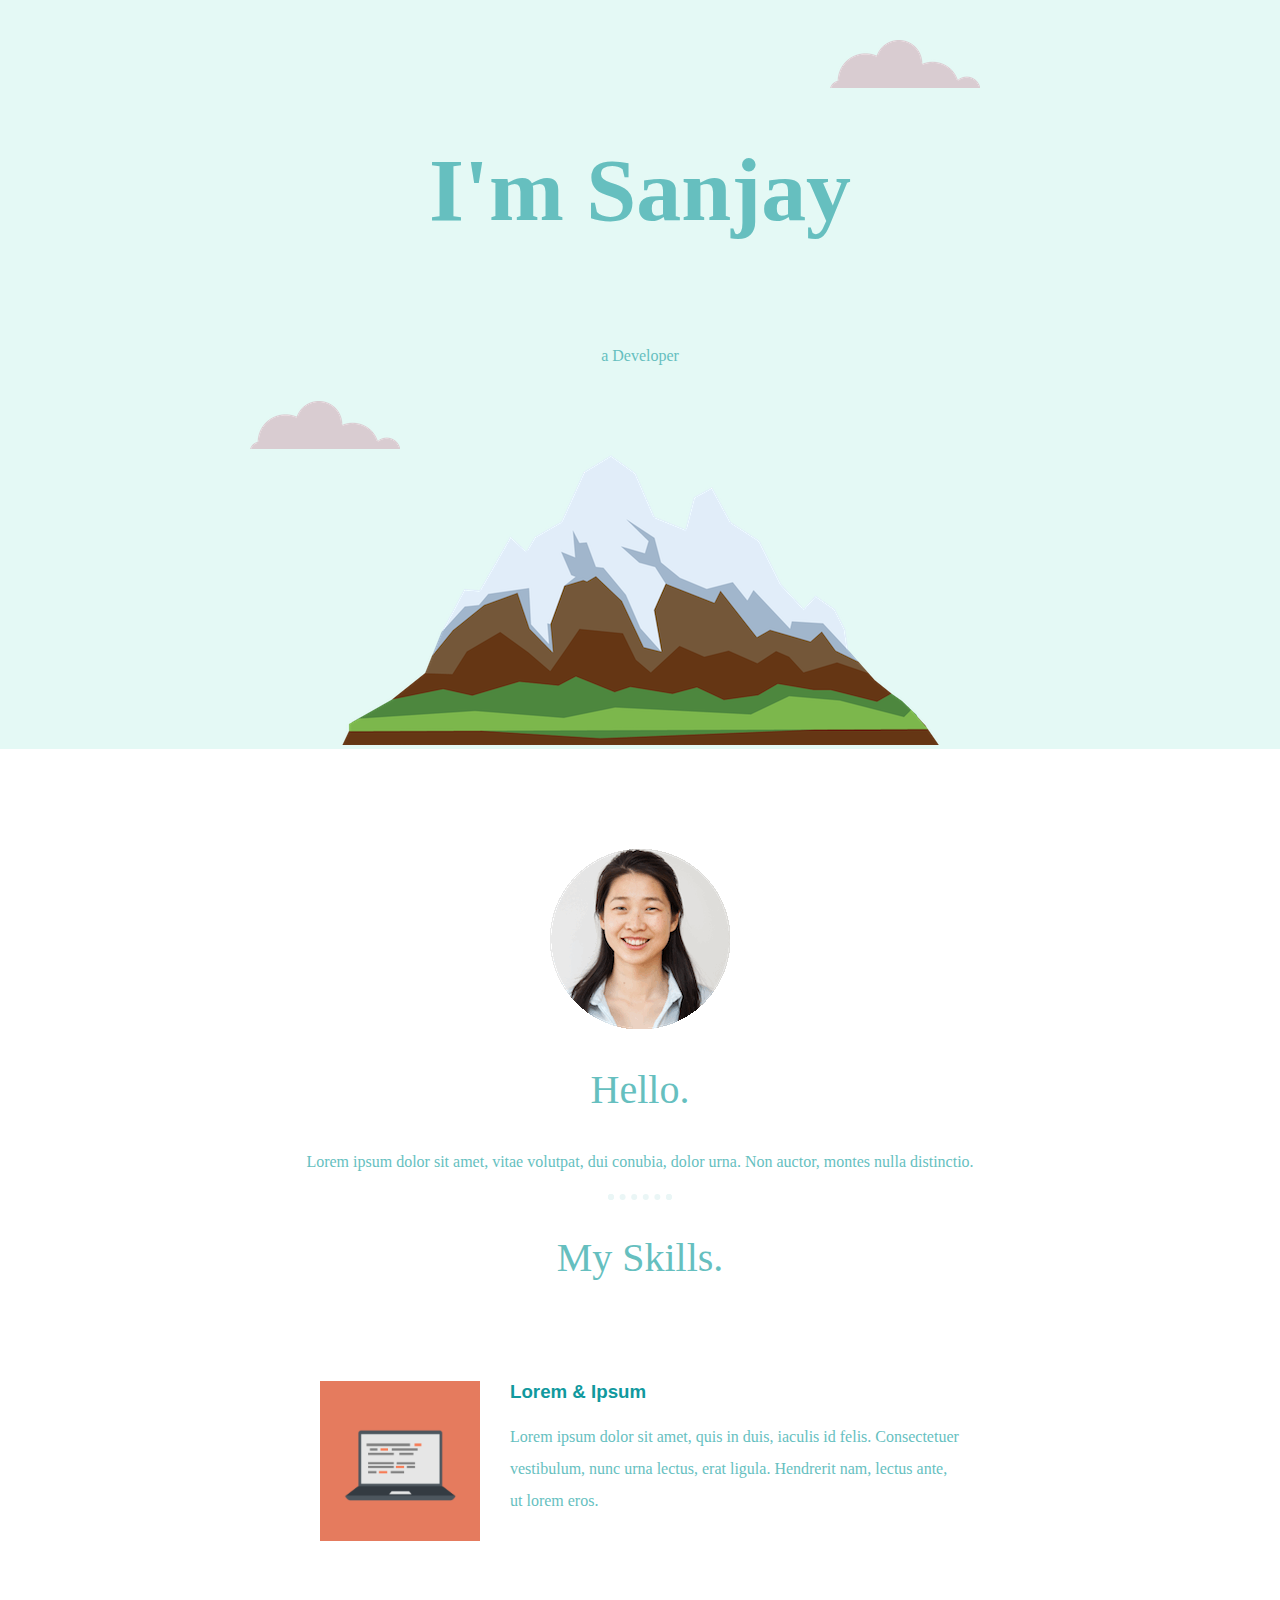
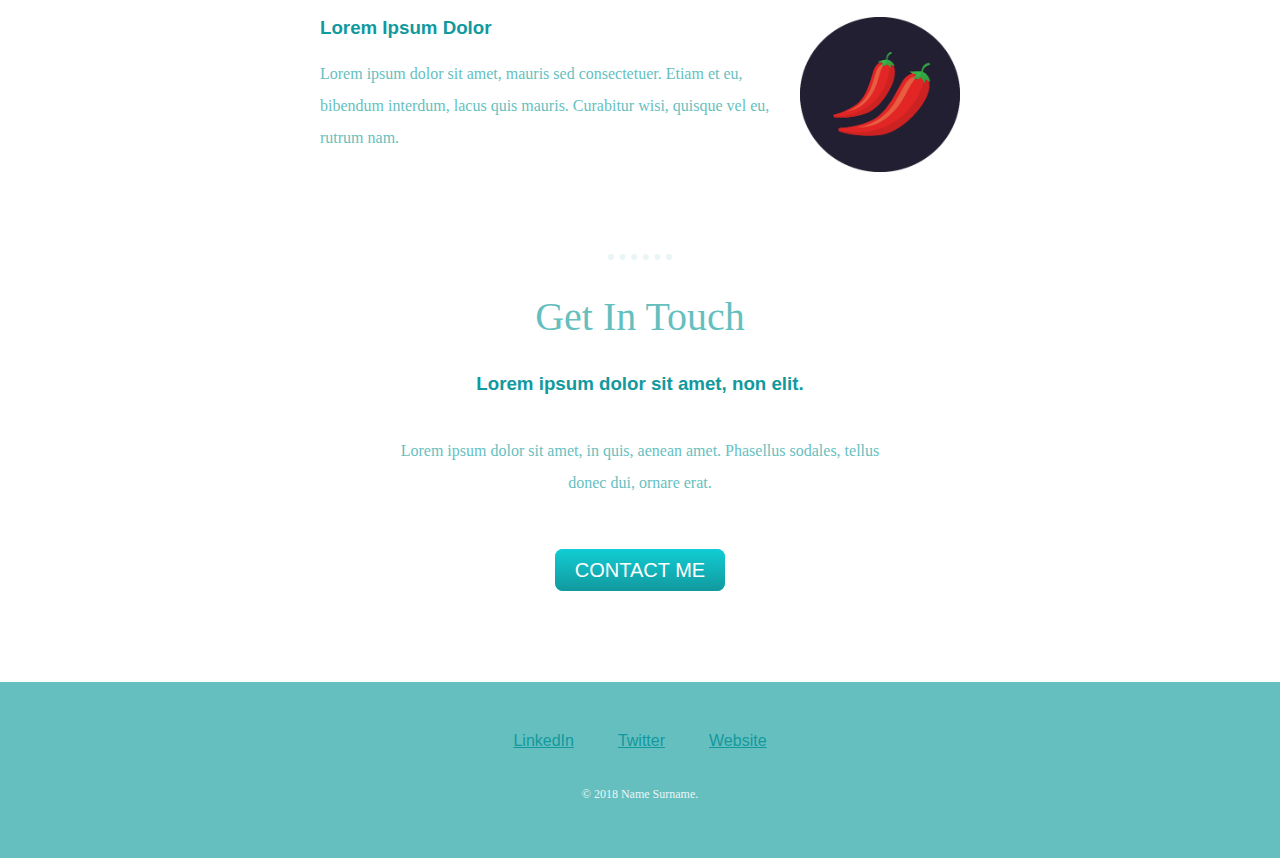
<file: index.html>
<!DOCTYPE html>
<html lang="en">
<head>
    <meta charset="UTF-8">
    <meta http-equiv="X-UA-Compatible" content="IE=edge">
    <meta name="viewport" content="width=device-width, initial-scale=1.0">
    <link rel="stylesheet" href="style.css">
    <link rel="icon" type="image/png" sizes="32x32" href="favicon-32x32.png">
    <title>NewWeb</title>
</head>
<body>
    <div class="top-container">
        <img class="top-cloud" src="cloud.png" alt="cloud">
        <h1>I'm Sanjay</h1>
        <p>a Developer</p>
        <img class="bottom-cloud" src="cloud.png" alt="cloud">
        <img src="mountain.png" alt="mountain">
        
    </div>
    <div class="middle-container">
        <div class="profile">
          <img class=""src="angela.png"  alt="ange">
          <h2>Hello.</h2>
          <p>Lorem ipsum dolor sit amet, vitae volutpat, dui conubia, dolor urna. Non auctor, montes nulla distinctio.</p>
        </div>
        <hr>
        <div class="skills">
          <h2>My Skills.</h2>
          <div class="skill-row">
            <img class="code-img" src="computer.png" alt="">
            <h3>Lorem & Ipsum</h3>
            <p class="code-skill-description">Lorem ipsum dolor sit amet, quis in duis, iaculis id felis. Consectetuer vestibulum, nunc urna lectus, erat ligula. Hendrerit nam, lectus ante, ut lorem eros.</p>
          </div>
          <div class="skill-row">
            <img class="chilli-img" src="chillies.png" alt="">
            <h3>Lorem Ipsum Dolor</h3>
            <p class="chilli-skill-description">Lorem ipsum dolor sit amet, mauris sed consectetuer. Etiam et eu, bibendum interdum, lacus quis mauris. Curabitur wisi, quisque vel eu, rutrum nam.</p>
          </div>
        </div>
        <hr>
        <div class="contact-me">
          <h2>Get In Touch</h2>
          <h3>Lorem ipsum dolor sit amet, non elit.</h3>
          <p class="contact-message">Lorem ipsum dolor sit amet, in quis, aenean amet. Phasellus sodales, tellus donec dui, ornare erat.</p>
          <a class="btn" href="mailto:name@email.com">CONTACT ME</a>
        </div>
      </div>
      
      
      <div class="bottom-container">
        <a class="footer-link" href="https://www.linkedin.com/">LinkedIn</a>
        <a class="footer-link" href="https://twitter.com/">Twitter</a>
        <a class="footer-link" href="https://www.appbrewery.co/">Website</a>
        <p class="name">© 2018 Name Surname.</p>
      </div>
      
    
</body>
</html>
</file>
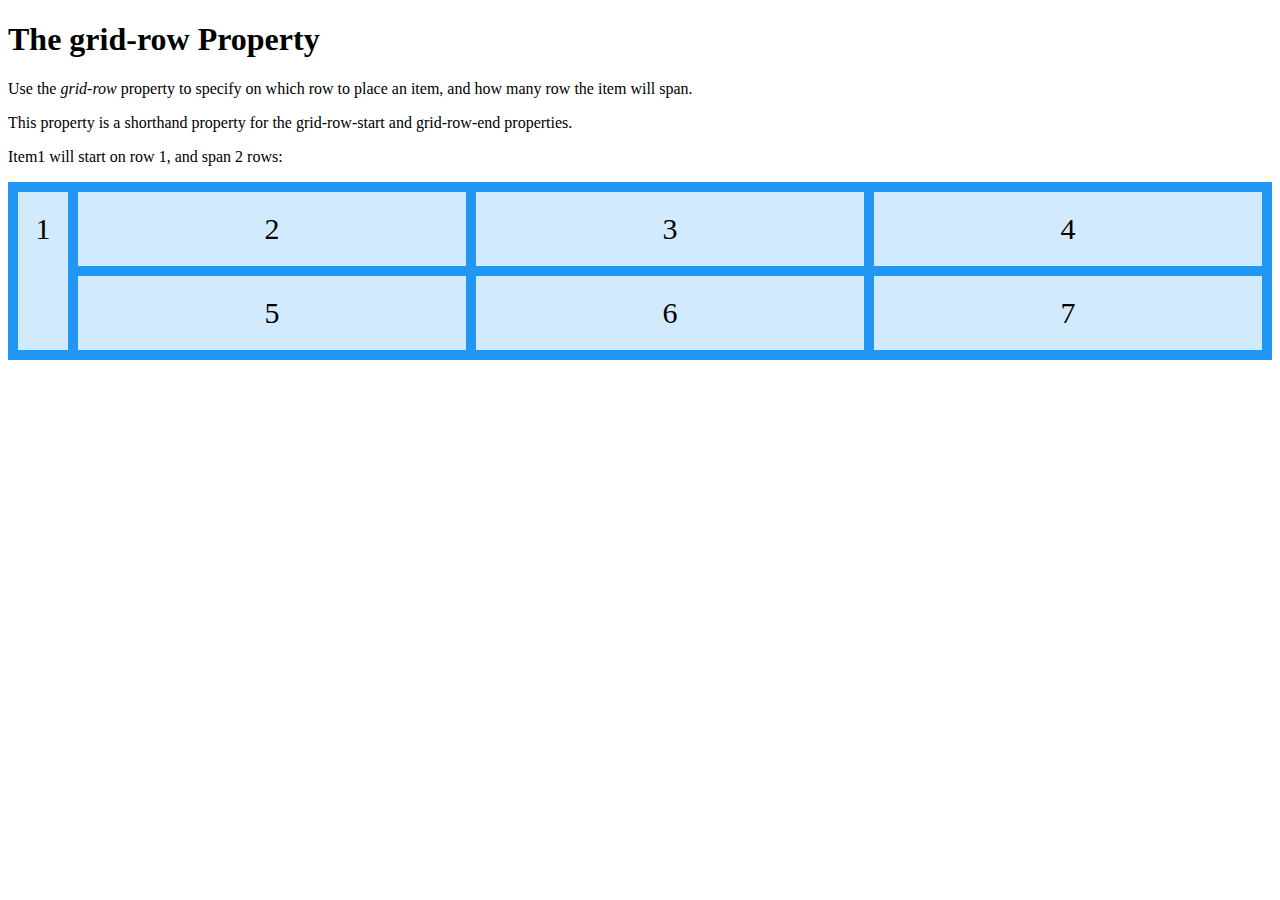
<file: pract.html>
<!DOCTYPE html>
<html>
<head>
<style>
.grid-container {
  display: grid;
  grid-template-columns: 50px auto auto auto;
  grid-gap: 10px;
  background-color: #2196F3;
  padding: 10px;
}

.grid-container > div {
  background-color: rgba(255, 255, 255, 0.8);
  text-align: center;
  padding: 20px 0;
  font-size: 30px;
}

.item1 {
  grid-row: 1 / span 2;
}
</style>
</head>
<body>

<h1>The grid-row Property</h1>

<p>Use the <em>grid-row</em> property to specify on which row to place an item, and how many row the item will span.</p>
<p>This property is a shorthand property for the grid-row-start and grid-row-end properties.</p>
<p>Item1 will start on row 1, and span 2 rows:</p>

<div class="grid-container">
  <div class="item1">1</div>
  <div class="item2">2</div>
  <div class="item3">3</div>  
  <div class="item4">4</div>
  <div class="item5">5</div>
  <div class="item6">6</div>
  <div class="item7">7</div>
</div>

</body>
</html>
</file>
<file: style.css>
body{
    margin: 0;
    text-align: center;
    font-family:cursive;

}


h1{
    color: #66BFBF;
   margin-top: 0;
   font-size: 5.62rem;
   margin-top: 2.6rem auto 0 auto;
   line-height: 2;
}
P{
    color: #66BFBF;
    font-weight: normal;  
}
h2{
    color: #66BFBF;
    font-family: cursive;
    font-size: 2.5rem;
    font-weight: normal;
}
h3{
    color: #11999E;
    font-family: sans-serif;

}

h4{
    font-family: sans-serif;
}

p{
    line-height: 2;

}
.name{
    color: #EAF6F6;
    padding: 20px 0;
    font-size: 0.75rem;
}
hr{
   border: dotted #EAF6F6 6PX;
   border-bottom: none;
   width: 4%;
}

a{
   color: #11999E; 
   font-family: 'Montserrat', sans-serif;
   margin: 10px 20px;
}
.contact-message{
    width: 40%;
    margin: 40px auto 60px;
}
.skill-row{
    width: 50%;
    margin: 100px auto 100px auto;
    text-align: left;
 
}
.top-container{
    background-color: #e4f9f5;
    position: relative;
    padding-top: 100px;
   
    
}
.middle-container{
    margin: 100px 0;
}
.bottom-container{
    background-color: #66BFBF;
    padding: 50px 0 20px;
}


.bottom-cloud{
    position: absolute
    ;
    left: 250px;
    bottom: 300px ;
}

.top-cloud{
    position: absolute
    ;
    right: 300px;
    top: 40px;
}

.code-img{
    width: 25%;
    float: left;
    margin-right: 30px;
}
.chilli-img{
    width: 25%;
    float: right;
    margin-left: 30px;
}
.intro{
    width: 30%;
    margin: auto;
}

.btn{
    background: #11cdd4;
    background-image: -webkit-linear-gradient(top, #11cdd4, #11999e);
    background-image: -moz-linear-gradient(top, #11cdd4, #11999e);
    background-image: -ms-linear-gradient(top, #11cdd4, #11999e);
    background-image: -o-linear-gradient(top, #11cdd4, #11999e);
    background-image: linear-gradient(to bottom, #11cdd4, #11999e);
    -webkit-border-radius: 8;
    -moz-border-radius: 8;
    border-radius: 8px;
    font-family: Arial;
    color: #ffffff;
    font-size: 20px;
    padding: 10px 20px 10px 20px;
    text-decoration: none;
}

.btn:hover{
    background: #30e3cb;
    background-image: -webkit-linear-gradient(top, #30e3cb, #2bc4ad);
    background-image: -moz-linear-gradient(top, #30e3cb, #2bc4ad);
    background-image: -ms-linear-gradient(top, #30e3cb, #2bc4ad);
    background-image: -o-linear-gradient(top, #30e3cb, #2bc4ad);
    background-image: linear-gradient(top, #30e3cb, #2bc4ad);
    text-decoration: none;
    text-transform: lowercase;
}

a:hover{
  color: #eaf6f6;
}
</file>
